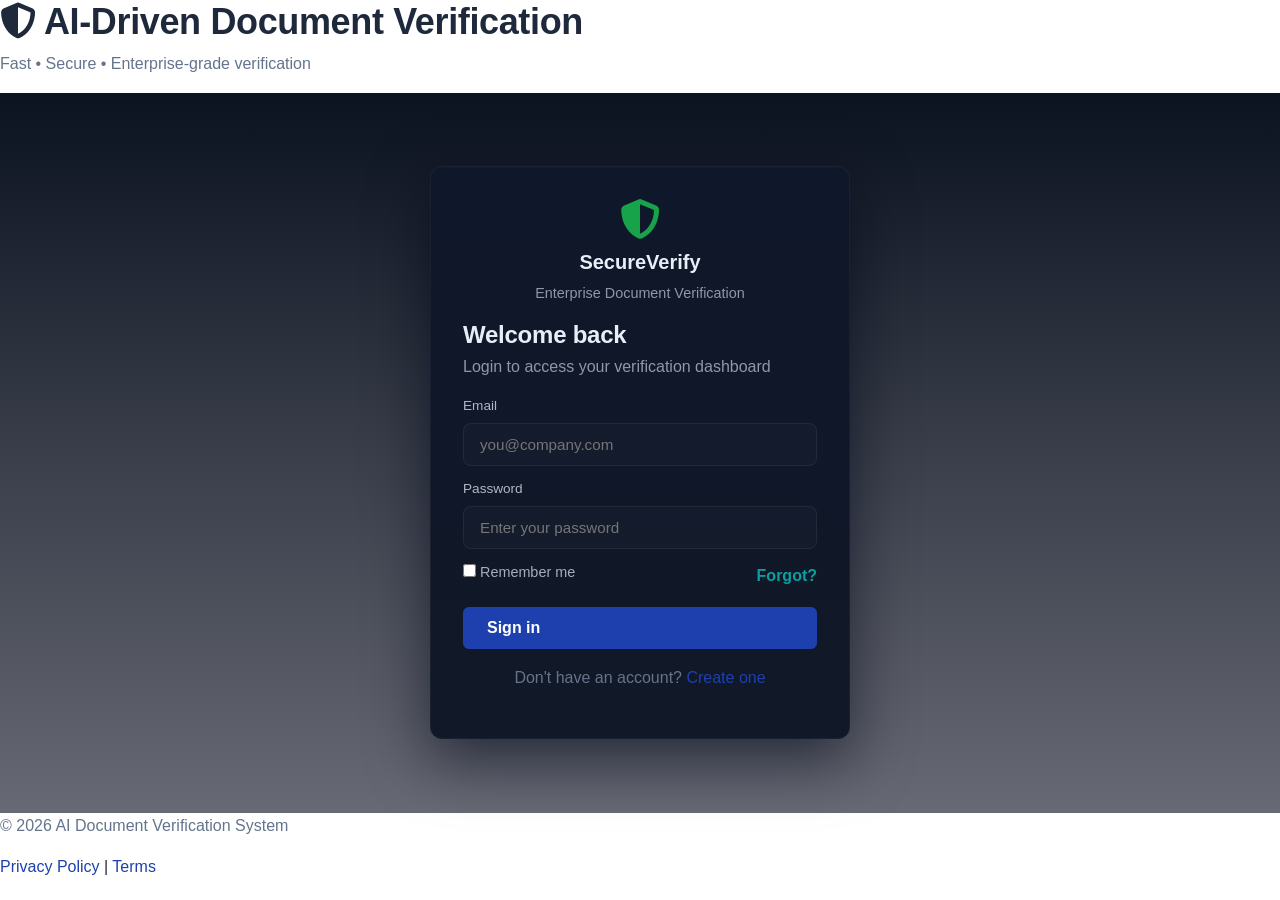
<file: login.html>
<!DOCTYPE html>
<html lang="en">
<head>
  <meta charset="UTF-8">
  <title>Login - AI Document Verification</title>
  <link rel="stylesheet" href="style.css">
  <link rel="stylesheet" href="https://cdnjs.cloudflare.com/ajax/libs/font-awesome/6.5.0/css/all.min.css">
</head>
<body>

<header>
  <div class="login-header">
    <h2><i class="fas fa-shield-alt"></i> AI-Driven Document Verification</h2>
    <p class="muted">Fast • Secure • Enterprise-grade verification</p>
  </div>
</header>

<section class="login-section">
  <div class="login-card">
    <div class="login-brand">
      <i class="fas fa-shield-alt"></i>
      <h3>SecureVerify</h3>
      <p class="muted">Enterprise Document Verification</p>
    </div>

    <h2 class="login-title">Welcome back</h2>
    <p class="login-sub">Login to access your verification dashboard</p>

    <form id="loginForm" class="login-form">
      <div class="input-row">
        <label>Email</label>
        <input type="email" id="email" placeholder="you@company.com" required>
      </div>
      <div class="input-row">
        <label>Password</label>
        <input type="password" id="password" placeholder="Enter your password" required>
      </div>

      <div class="login-actions">
        <label class="remember"><input type="checkbox" id="remember"> Remember me</label>
        <a href="#" class="forgot">Forgot?</a>
      </div>

      <button type="submit" class="btn btn-primary login-btn">Sign in</button>
    </form>

    <div class="login-footer">
      <p>Don't have an account? <a href="/register">Create one</a></p>
    </div>

    <div id="loginMessage" class="login-message"></div>
  </div>
</section>

<footer>
  <p>© 2026 AI Document Verification System</p>
  <a href="#" onclick="alert('Privacy Policy - Coming Soon!')">Privacy Policy</a> |
  <a href="#" onclick="alert('Terms of Service - Coming Soon!')">Terms</a>
</footer>

<script src="script.js"></script>
</body>
</html>
</file>
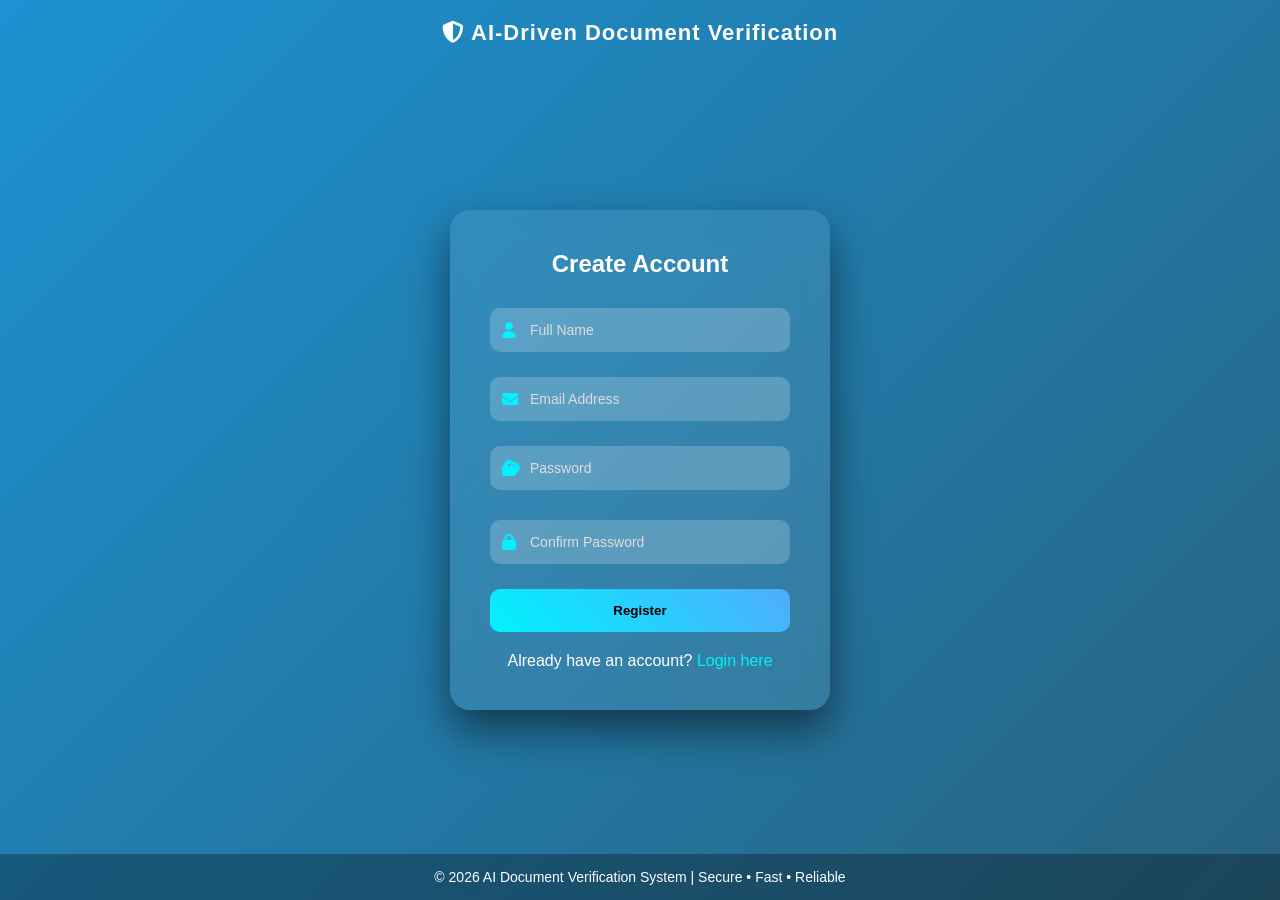
<file: register.html>
<!-- <!DOCTYPE html>
<html lang="en">
<head>
  <meta charset="UTF-8">
  <title>Register - AI Document Verification</title>
  <link rel="stylesheet" href="style.css">
  <link rel="stylesheet" href="https://cdnjs.cloudflare.com/ajax/libs/font-awesome/6.5.0/css/all.min.css">
</head>
<body>

<header>
  <h2>AI-Driven Document Verification</h2>
</header>

<section class="register-section">
  <h2>Create Your Account</h2>
  <form id="registerForm">
    <input type="text" id="fullName" placeholder="Full Name" required>
    <input type="email" id="regEmail" placeholder="Email" required>
    <input type="password" id="regPassword" placeholder="Password (min 6 chars)" minlength="6" required>
    <input type="password" id="confirmPassword" placeholder="Confirm Password" minlength="6" required>
    <button type="submit">Register</button>
  </form>
  <p>Already have an account? <a href="/login">Login here</a></p>
  <div id="registerMessage"></div>
</section>

<footer>
  <p>© 2026 AI Document Verification System</p>
  <a href="#" onclick="alert('Privacy Policy - Coming Soon!')">Privacy Policy</a> |
  <a href="#" onclick="alert('Terms of Service - Coming Soon!')">Terms</a>
</footer>

<script src="script.js"></script>
</body>
</html> -->



<!DOCTYPE html>
<html lang="en">
<head>
<meta charset="UTF-8">
<meta name="viewport" content="width=device-width, initial-scale=1.0">
<title>Register - AI Document Verification</title>

<link rel="stylesheet" href="https://cdnjs.cloudflare.com/ajax/libs/font-awesome/6.5.0/css/all.min.css">

<style>
*{
  margin:0;
  padding:0;
  box-sizing:border-box;
  font-family: 'Segoe UI', sans-serif;
}

body{
  height:100vh;
  background: linear-gradient(-45deg,#0f2027,#203a43,#2c5364,#1c92d2);
  background-size: 400% 400%;
  animation: gradientMove 12s ease infinite;
  display:flex;
  flex-direction:column;
  color:white;
}

@keyframes gradientMove{
  0%{background-position:0% 50%}
  50%{background-position:100% 50%}
  100%{background-position:0% 50%}
}

header{
  text-align:center;
  padding:20px;
  font-size:22px;
  font-weight:600;
  letter-spacing:1px;
}

.register-section{
  flex:1;
  display:flex;
  justify-content:center;
  align-items:center;
}

.card{
  background:rgba(255,255,255,0.08);
  backdrop-filter:blur(15px);
  padding:40px;
  width:380px;
  border-radius:20px;
  box-shadow:0 20px 40px rgba(0,0,0,0.5);
  animation:fadeIn 1s ease;
}

@keyframes fadeIn{
  from{opacity:0; transform:translateY(20px);}
  to{opacity:1; transform:translateY(0);}
}

.card h2{
  text-align:center;
  margin-bottom:30px;
  font-weight:600;
}

.input-box{
  position:relative;
  margin-bottom:25px;
}

.input-box input{
  width:100%;
  padding:14px 40px;
  border:none;
  border-radius:10px;
  outline:none;
  background:rgba(255,255,255,0.2);
  color:white;
  font-size:14px;
}

.input-box label{
  position:absolute;
  left:40px;
  top:14px;
  font-size:14px;
  color:#ddd;
  pointer-events:none;
  transition:0.3s;
}

.input-box input:focus + label,
.input-box input:not(:placeholder-shown) + label{
  top:-8px;
  left:35px;
  font-size:12px;
  background:#203a43;
  padding:2px 6px;
  border-radius:4px;
}

.input-box i{
  position:absolute;
  top:14px;
  left:12px;
  color:#00f2fe;
}

.toggle-password{
  position:absolute;
  right:12px;
  top:14px;
  cursor:pointer;
  color:#ccc;
}

.strength{
  height:5px;
  border-radius:5px;
  margin-top:-15px;
  margin-bottom:15px;
}

button{
  width:100%;
  padding:14px;
  border:none;
  border-radius:10px;
  background:linear-gradient(45deg,#00f2fe,#4facfe);
  font-weight:bold;
  cursor:pointer;
  transition:0.3s;
}

button:hover{
  transform:scale(1.05);
  box-shadow:0 10px 20px rgba(0,0,0,0.4);
}

.link{
  text-align:center;
  margin-top:20px;
}

.link a{
  color:#00f2fe;
  text-decoration:none;
}

.link a:hover{
  text-decoration:underline;
}

.message{
  text-align:center;
  margin-top:15px;
  font-size:14px;
}

footer{
  text-align:center;
  padding:15px;
  font-size:14px;
  background:rgba(0,0,0,0.3);
}
</style>
</head>

<body>

<header>
  <i class="fa-solid fa-shield-halved"></i> AI-Driven Document Verification
</header>

<section class="register-section">
  <div class="card">
    <h2>Create Account</h2>

    <form id="registerForm">

      <div class="input-box">
        <i class="fa-solid fa-user"></i>
        <input type="text" id="name" placeholder=" " required>
        <label>Full Name</label>
      </div>

      <div class="input-box">
        <i class="fa-solid fa-envelope"></i>
        <input type="email" id="email" placeholder=" " required>
        <label>Email Address</label>
      </div>

      <div class="input-box">
        <i class="fa-solid fa-lock"></i>
        <input type="password" id="password" placeholder=" " required>
        <label>Password</label>
        <i class="fa-solid fa-eye toggle-password" onclick="togglePassword()"></i>
      </div>

      <div class="strength" id="strengthBar"></div>

      <div class="input-box">
        <i class="fa-solid fa-lock"></i>
        <input type="password" id="confirmPassword" placeholder=" " required>
        <label>Confirm Password</label>
      </div>

      <button type="submit">Register</button>

      <div class="message" id="message"></div>

    </form>

    <div class="link">
      Already have an account? <a href="login.html">Login here</a>
    </div>

  </div>
</section>

<footer>
  © 2026 AI Document Verification System | Secure • Fast • Reliable
</footer>

<script>
const password = document.getElementById("password");
const strengthBar = document.getElementById("strengthBar");

password.addEventListener("input", function(){
  const val = password.value;
  let strength = 0;

  if(val.length >= 6) strength++;
  if(/[A-Z]/.test(val)) strength++;
  if(/[0-9]/.test(val)) strength++;
  if(/[@$!%*?&]/.test(val)) strength++;

  const colors = ["red","orange","yellow","lime"];
  strengthBar.style.width = (strength * 25) + "%";
  strengthBar.style.background = colors[strength-1] || "transparent";
});

function togglePassword(){
  const passField = document.getElementById("password");
  passField.type = passField.type === "password" ? "text" : "password";
}

document.getElementById("registerForm").addEventListener("submit", function(e){
  e.preventDefault();
  const pass = document.getElementById("password").value;
  const confirm = document.getElementById("confirmPassword").value;
  const message = document.getElementById("message");

  if(pass !== confirm){
    message.innerHTML = "❌ Passwords do not match!";
    message.style.color = "red";
    return;
  }

  message.innerHTML = "✅ Registration Successful!";
  message.style.color = "lightgreen";
});
</script>

</body>
</html>
</file>
<file: style.css>
/* ============================
   PROFESSIONAL INDUSTRIAL CSS
   SecureVerify Document Verification
   ============================ */

/* === GLOBAL STYLES === */
* {
  margin: 0;
  padding: 0;
  box-sizing: border-box;
}

:root {
  --primary-color: #1e40af;
  --secondary-color: #0f172a;
  --accent-color: #16a34a;
  --light-gray: #f8f9fa;
  --medium-gray: #e2e8f0;
  --dark-gray: #64748b;
  --text-primary: #1e293b;
  --text-secondary: #64748b;
  --border-color: #e2e8f0;
  --success: #16a34a;
  --warning: #ea580c;
  --error: #dc2626;
  --info: #0284c7;
  --transition: all 0.3s cubic-bezier(0.4, 0, 0.2, 1);
}

html {
  scroll-behavior: smooth;
}

body {
  font-family: -apple-system, BlinkMacSystemFont, 'Segoe UI', Roboto, 'Helvetica Neue', Arial, sans-serif;
  line-height: 1.6;
  color: var(--text-primary);
  background: #ffffff;
}

/* === TYPOGRAPHY === */
h1, h2, h3, h4, h5, h6 {
  font-weight: 700;
  line-height: 1.2;
  margin-bottom: 0.5rem;
}

h1 {
  font-size: 3.5rem;
  letter-spacing: -0.02em;
}

h2 {
  font-size: 2.25rem;
  letter-spacing: -0.01em;
}

h3 {
  font-size: 1.5rem;
}

h4 {
  font-size: 1.25rem;
}

p {
  color: var(--text-secondary);
  margin-bottom: 1rem;
}

a {
  color: var(--primary-color);
  text-decoration: none;
  transition: var(--transition);
}

a:hover {
  color: var(--accent-color);
}

/* === NAVIGATION BAR === */
.navbar {
  background: var(--secondary-color);
  color: white;
  padding: 1rem 0;
  position: sticky;
  top: 0;
  z-index: 1000;
  box-shadow: 0 2px 10px rgba(0, 0, 0, 0.1);
}

/* === LOGIN / AUTH STYLES (Industrial Look) === */
.login-section {
  min-height: 80vh;
  display: flex;
  align-items: center;
  justify-content: center;
  background: linear-gradient(180deg, #0b1220 0%, rgba(2,6,23,0.6) 100%);
  padding: 4rem 2rem;
}

.login-card {
  width: 420px;
  background: linear-gradient(180deg, #0f172a 0%, #111827 100%);
  border-radius: 12px;
  padding: 2rem;
  box-shadow: 0 20px 60px rgba(2,6,23,0.6), 0 1px 0 rgba(255,255,255,0.02) inset;
  color: #e6eef8;
  border: 1px solid rgba(255,255,255,0.04);
}

.login-brand {
  text-align: center;
  margin-bottom: 1rem;
}

.login-brand i {
  font-size: 2.5rem;
  color: var(--accent-color);
}

.login-brand h3 {
  margin-top: 0.5rem;
  font-size: 1.25rem;
}

.login-card .muted {
  color: rgba(230,238,248,0.6);
  font-size: 0.9rem;
}

.login-title {
  font-size: 1.5rem;
  margin: 0.5rem 0 0.25rem 0;
}

.login-sub {
  color: rgba(230,238,248,0.6);
  margin-bottom: 1rem;
}

.login-form .input-row {
  display: flex;
  flex-direction: column;
  margin-bottom: 0.75rem;
}

.login-form label {
  font-size: 0.85rem;
  color: rgba(230,238,248,0.75);
  margin-bottom: 0.4rem;
}

.login-form input[type="email"],
.login-form input[type="password"] {
  padding: 0.75rem 1rem;
  border-radius: 8px;
  border: 1px solid rgba(255,255,255,0.06);
  background: rgba(255,255,255,0.02);
  color: #e6eef8;
  font-size: 0.95rem;
}

.login-actions {
  display: flex;
  justify-content: space-between;
  align-items: center;
  margin-bottom: 1rem;
}

.login-actions .remember {
  color: rgba(230,238,248,0.7);
  font-size: 0.9rem;
}

.login-actions .forgot {
  color: rgba(14,165,164,0.95);
  font-weight: 600;
}

.login-btn {
  width: 100%;
  padding: 0.9rem 1rem;
  border-radius: 10px;
  font-size: 1rem;
}

.login-footer {
  text-align: center;
  margin-top: 1rem;
  color: rgba(230,238,248,0.7);
}

.login-message {
  margin-top: 1rem;
  text-align: center;
  color: var(--accent-color);
}

.navbar-container {
  max-width: 1400px;
  margin: 0 auto;
  padding: 0 2rem;
  display: flex;
  justify-content: space-between;
  align-items: center;
}

.navbar-logo {
  font-size: 1.5rem;
  font-weight: 700;
  display: flex;
  align-items: center;
  gap: 0.5rem;
  letter-spacing: -0.5px;
}

.navbar-logo i {
  color: var(--accent-color);
  font-size: 1.75rem;
}

.navbar-menu {
  display: flex;
  gap: 2rem;
  align-items: center;
}

.nav-link {
  color: white;
  position: relative;
  font-weight: 500;
  transition: var(--transition);
}

.nav-link::after {
  content: '';
  position: absolute;
  bottom: -5px;
  left: 0;
  width: 0;
  height: 2px;
  background: var(--accent-color);
  transition: var(--transition);
}

.nav-link:hover {
  color: var(--accent-color);
}

.nav-link:hover::after {
  width: 100%;
}

/* === HERO SECTION === */
.hero {
  position: relative;
  min-height: 600px;
  display: flex;
  align-items: center;
  justify-content: center;
  background: linear-gradient(135deg, var(--secondary-color) 0%, var(--primary-color) 100%);
  color: white;
  text-align: center;
  overflow: hidden;
}

.hero::before {
  content: '';
  position: absolute;
  top: 0;
  left: 0;
  right: 0;
  bottom: 0;
  background: 
    radial-gradient(circle at 20% 50%, rgba(30, 64, 175, 0.3) 0%, transparent 50%),
    radial-gradient(circle at 80% 80%, rgba(22, 163, 74, 0.2) 0%, transparent 50%);
  pointer-events: none;
}

.hero-overlay {
  position: absolute;
  inset: 0;
  background: url('data:image/svg+xml,<svg xmlns="http://www.w3.org/2000/svg" viewBox="0 0 100 100"><path d="M0,50 Q25,25 50,50 T100,50" fill="none" stroke="rgba(255,255,255,0.1)" stroke-width="0.5"/><path d="M0,60 Q25,35 50,60 T100,60" fill="none" stroke="rgba(255,255,255,0.1)" stroke-width="0.5"/><path d="M0,40 Q25,15 50,40 T100,40" fill="none" stroke="rgba(255,255,255,0.1)" stroke-width="0.5"/></svg>');
  opacity: 0.5;
  pointer-events: none;
}

.hero-content {
  position: relative;
  z-index: 2;
  max-width: 800px;
  padding: 2rem;
  animation: slideUp 0.8s ease-out;
}

@keyframes slideUp {
  from {
    opacity: 0;
    transform: translateY(30px);
  }
  to {
    opacity: 1;
    transform: translateY(0);
  }
}

.hero-title {
  color: white;
  margin-bottom: 1.5rem;
  font-size: 3rem;
  font-weight: 800;
  letter-spacing: -0.03em;
}

.hero-subtitle {
  color: rgba(255, 255, 255, 0.9);
  font-size: 1.25rem;
  margin-bottom: 2rem;
  font-weight: 400;
  line-height: 1.8;
}

.hero-cta {
  display: flex;
  gap: 1rem;
  justify-content: center;
  flex-wrap: wrap;
}

/* === BUTTONS === */
.btn {
  display: inline-flex;
  align-items: center;
  gap: 0.5rem;
  padding: 0.75rem 1.5rem;
  border: none;
  border-radius: 0.375rem;
  font-weight: 600;
  font-size: 1rem;
  cursor: pointer;
  transition: var(--transition);
  text-decoration: none;
}

.btn-primary {
  background: var(--primary-color);
  color: white;
}

.btn-primary:hover {
  background: #1e3a8a;
  transform: translateY(-2px);
  box-shadow: 0 8px 16px rgba(30, 64, 175, 0.3);
}

.btn-secondary {
  background: transparent;
  color: white;
  border: 2px solid white;
}

.btn-secondary:hover {
  background: rgba(255, 255, 255, 0.1);
  transform: translateY(-2px);
}

.btn-lg {
  padding: 1rem 2.5rem;
  font-size: 1.125rem;
}

.btn-success {
  background: var(--success);
  color: white;
}

.btn-success:hover {
  background: #15803d;
  transform: translateY(-2px);
  box-shadow: 0 8px 16px rgba(22, 163, 74, 0.3);
}

.btn-info {
  background: var(--info);
  color: white;
}

.btn-info:hover {
  background: #0369a1;
  transform: translateY(-2px);
}

/* === SECTION CONTAINER === */
.section-container {
  max-width: 1400px;
  margin: 0 auto;
  padding: 0 2rem;
}

.section-title {
  color: var(--text-primary);
  text-align: center;
  margin-bottom: 0.5rem;
  font-size: 2.25rem;
}

.section-subtitle {
  text-align: center;
  color: var(--text-secondary);
  font-size: 1.1rem;
  margin-bottom: 3rem;
  max-width: 600px;
  margin-left: auto;
  margin-right: auto;
}

/* === VERIFY SECTION === */
.verify-section {
  padding: 4rem 0;
  background: linear-gradient(180deg, #ffffff 0%, #f8f9fa 100%);
}

.verify-container {
  background: white;
  border-radius: 0.75rem;
  box-shadow: 0 10px 30px rgba(0, 0, 0, 0.08);
  overflow: hidden;
  margin-top: 2rem;
}

/* Document Type Selection */
.document-types {
  padding: 2.5rem;
  border-bottom: 1px solid var(--border-color);
}

.document-types h3 {
  margin-bottom: 1.5rem;
  font-size: 1.25rem;
}

.type-grid {
  display: grid;
  grid-template-columns: repeat(auto-fit, minmax(150px, 1fr));
  gap: 1rem;
}

.type-btn {
  display: flex;
  flex-direction: column;
  align-items: center;
  gap: 0.75rem;
  padding: 1.5rem 1rem;
  border: 2px solid var(--border-color);
  background: white;
  border-radius: 0.5rem;
  cursor: pointer;
  font-weight: 600;
  transition: var(--transition);
  color: var(--text-primary);
}

.type-btn:hover {
  border-color: var(--primary-color);
  background: rgba(30, 64, 175, 0.05);
  transform: translateY(-2px);
}

.type-btn i {
  font-size: 2rem;
  color: var(--primary-color);
}

/* Form Styling */
.verification-form {
  padding: 2.5rem;
}

.form-section {
  border: none;
  padding: 0;
  margin-bottom: 2rem;
}

.form-section legend {
  font-size: 1.25rem;
  font-weight: 700;
  color: var(--text-primary);
  padding-bottom: 1rem;
  border-bottom: 2px solid var(--border-color);
  margin-bottom: 1.5rem;
  width: 100%;
}

.form-grid {
  display: grid;
  grid-template-columns: repeat(auto-fit, minmax(250px, 1fr));
  gap: 1.5rem;
}

.form-group {
  display: flex;
  flex-direction: column;
}

.form-group label {
  font-weight: 600;
  margin-bottom: 0.5rem;
  color: var(--text-primary);
  font-size: 0.95rem;
}

.required {
  color: var(--error);
  font-weight: 700;
}

.form-group input,
.form-group select {
  padding: 0.875rem;
  border: 1px solid var(--border-color);
  border-radius: 0.375rem;
  font-size: 1rem;
  font-family: inherit;
  transition: var(--transition);
  background: white;
}

.form-group input:focus,
.form-group select:focus {
  outline: none;
  border-color: var(--primary-color);
  box-shadow: 0 0 0 3px rgba(30, 64, 175, 0.1);
}

.form-group small {
  margin-top: 0.25rem;
  color: var(--text-secondary);
  font-size: 0.875rem;
}

/* Upload Box */
.upload-container {
  margin: 2rem 0;
}

.upload-box {
  border: 2px dashed var(--border-color);
  border-radius: 0.75rem;
  padding: 3rem 2rem;
  text-align: center;
  cursor: pointer;
  transition: var(--transition);
  background: linear-gradient(135deg, rgba(30, 64, 175, 0.02) 0%, rgba(22, 163, 74, 0.02) 100%);
  position: relative;
}

.upload-box:hover {
  border-color: var(--primary-color);
  background: linear-gradient(135deg, rgba(30, 64, 175, 0.05) 0%, rgba(22, 163, 74, 0.05) 100%);
}

.upload-icon {
  font-size: 3rem;
  color: var(--primary-color);
  margin-bottom: 1rem;
}

.upload-box h4 {
  color: var(--text-primary);
  margin-bottom: 0.5rem;
}

.upload-box p {
  color: var(--text-secondary);
  margin: 0.5rem 0;
}

.upload-formats {
  font-size: 0.875rem;
  color: var(--dark-gray);
}

.upload-box input[type="file"] {
  display: none;
}

/* Action Buttons */
.form-actions {
  display: flex;
  gap: 1rem;
  margin-top: 2rem;
  flex-wrap: wrap;
  padding-top: 2rem;
  border-top: 1px solid var(--border-color);
}

.form-actions .btn {
  flex: 1;
  min-width: 200px;
  justify-content: center;
}

/* Auto-Fill Section */
.auto-fill-box {
  background: linear-gradient(135deg, rgba(15, 23, 42, 0.02) 0%, rgba(30, 64, 175, 0.05) 100%);
  border: 1px solid var(--border-color);
  border-radius: 0.75rem;
  padding: 1.5rem;
  margin: 2rem 0;
}

.auto-fill-box h4 {
  color: var(--primary-color);
  margin-bottom: 0.5rem;
  display: flex;
  align-items: center;
  gap: 0.5rem;
}

.auto-fill-box p {
  margin-bottom: 1rem;
}

.extracted-preview {
  background: white;
  padding: 1rem;
  border-radius: 0.5rem;
  margin-bottom: 1rem;
  border: 1px solid var(--border-color);
}

/* Results Section */
.results-section {
  background: linear-gradient(135deg, rgba(22, 163, 74, 0.02) 0%, rgba(2, 132, 199, 0.02) 100%);
  border: 1px solid var(--border-color);
  border-radius: 0.75rem;
  padding: 2rem;
  margin: 2rem 0;
}

.results-section h3 {
  color: var(--success);
  margin-bottom: 1.5rem;
  display: flex;
  align-items: center;
  gap: 0.75rem;
}

.chart-container {
  margin: 1.5rem 0;
  min-height: 300px;
}

.extracted-info-box {
  background: white;
  border: 1px solid var(--border-color);
  border-radius: 0.5rem;
  padding: 1.5rem;
  margin: 1.5rem 0;
}

/* Status Messages */
.preview-section,
.status-message {
  margin-top: 1.5rem;
  padding: 1rem;
  border-radius: 0.5rem;
}

.loading-message {
  text-align: center;
  color: var(--text-secondary);
  padding: 2rem;
}

/* === ABOUT SECTION === */
.about-section {
  padding: 6rem 0;
  background: white;
}

.features-grid {
  display: grid;
  grid-template-columns: repeat(auto-fit, minmax(300px, 1fr));
  gap: 2rem;
  margin-top: 3rem;
}

.feature-card {
  background: linear-gradient(135deg, #ffffff 0%, #f8f9fa 100%);
  border: 1px solid var(--border-color);
  border-radius: 0.75rem;
  padding: 2rem;
  text-align: center;
  transition: var(--transition);
  cursor: pointer;
}

.feature-card:hover {
  transform: translateY(-8px);
  box-shadow: 0 20px 40px rgba(0, 0, 0, 0.1);
  border-color: var(--primary-color);
}

.feature-icon {
  font-size: 3rem;
  color: var(--primary-color);
  margin-bottom: 1rem;
}

.feature-card h3 {
  color: var(--text-primary);
  margin-bottom: 0.5rem;
}

.feature-card p {
  color: var(--text-secondary);
  margin: 0;
}

/* === STATUS SECTION === */
.status-section {
  padding: 6rem 0;
  background: linear-gradient(180deg, #f8f9fa 0%, #ffffff 100%);
}

.status-grid {
  display: grid;
  grid-template-columns: repeat(auto-fit, minmax(280px, 1fr));
  gap: 2rem;
  margin-top: 3rem;
}

.status-card {
  background: white;
  border: 1px solid var(--border-color);
  border-radius: 0.75rem;
  padding: 2rem;
  text-align: center;
  position: relative;
  overflow: hidden;
  transition: var(--transition);
}

.status-card::before {
  content: '';
  position: absolute;
  top: 0;
  left: 0;
  right: 0;
  height: 4px;
  background: var(--border-color);
}

.status-card.status-active::before {
  background: var(--success);
}

.status-indicator {
  width: 12px;
  height: 12px;
  background: var(--success);
  border-radius: 50%;
  display: inline-block;
  margin-bottom: 1rem;
  animation: pulse 2s infinite;
}

@keyframes pulse {
  0%, 100% {
    opacity: 1;
  }
  50% {
    opacity: 0.6;
  }
}

.status-card h3 {
  color: var(--text-primary);
  margin-bottom: 0.5rem;
}

.status-badge {
  display: inline-block;
  padding: 0.5rem 1rem;
  background: var(--success);
  color: white;
  border-radius: 2rem;
  font-weight: 600;
  font-size: 0.875rem;
  margin: 0;
}

/* === VERIFIED DOCUMENTS SECTION === */
.verified-section {
  padding: 6rem 0;
  background: white;
}

.verified-controls {
  margin: 2rem 0;
  display: flex;
  justify-content: center;
}

.verified-list {
  margin-top: 2rem;
}

.verified-list table {
  width: 100%;
  border-collapse: collapse;
  background: white;
  box-shadow: 0 2px 8px rgba(0, 0, 0, 0.05);
  border-radius: 0.5rem;
  overflow: hidden;
}

.verified-list th {
  background: linear-gradient(90deg, var(--secondary-color) 0%, var(--primary-color) 100%);
  color: white;
  padding: 1.25rem;
  text-align: left;
  font-weight: 600;
  border: none;
}

.verified-list td {
  padding: 1.25rem;
  border-bottom: 1px solid var(--border-color);
  color: var(--text-primary);
}

.verified-list tr:last-child td {
  border-bottom: none;
}

.verified-list tr:hover {
  background: rgba(30, 64, 175, 0.02);
}

/* === CONTACT SECTION === */
.contact-section {
  padding: 6rem 0;
  background: linear-gradient(135deg, #f8f9fa 0%, #ffffff 100%);
}

.contact-grid {
  display: grid;
  grid-template-columns: repeat(auto-fit, minmax(280px, 1fr));
  gap: 2rem;
  margin-top: 3rem;
}

.contact-card {
  background: white;
  border: 1px solid var(--border-color);
  border-radius: 0.75rem;
  padding: 2rem;
  text-align: center;
  transition: var(--transition);
  cursor: pointer;
}

.contact-card:hover {
  transform: translateY(-4px);
  box-shadow: 0 12px 24px rgba(0, 0, 0, 0.08);
}

.contact-card i {
  font-size: 2.5rem;
  color: var(--primary-color);
  margin-bottom: 1rem;
}

.contact-card h3 {
  color: var(--text-primary);
  margin-bottom: 0.5rem;
}

.contact-card p {
  margin: 0;
}

.contact-card a {
  color: var(--primary-color);
  font-weight: 600;
}

/* === FOOTER === */
.footer {
  background: var(--secondary-color);
  color: white;
  padding: 4rem 0 1rem;
  margin-top: 4rem;
}

.footer-container {
  max-width: 1400px;
  margin: 0 auto;
  padding: 0 2rem;
  display: grid;
  grid-template-columns: repeat(auto-fit, minmax(250px, 1fr));
  gap: 3rem;
  margin-bottom: 2rem;
}

.footer-section h4 {
  color: white;
  margin-bottom: 1rem;
  font-size: 1.1rem;
}

.footer-section p {
  color: rgba(255, 255, 255, 0.8);
  margin-bottom: 0.5rem;
}

.footer-section ul {
  list-style: none;
}

.footer-section ul li {
  margin-bottom: 0.75rem;
}

.footer-section ul li a {
  color: rgba(255, 255, 255, 0.8);
  transition: var(--transition);
}

.footer-section ul li a:hover {
  color: var(--accent-color);
}

.footer-bottom {
  border-top: 1px solid rgba(255, 255, 255, 0.1);
  padding-top: 2rem;
  text-align: center;
  color: rgba(255, 255, 255, 0.7);
  max-width: 1400px;
  margin: 0 auto;
  padding: 2rem;
}

/* === RESPONSIVE DESIGN === */
@media (max-width: 768px) {
  .hero-title {
    font-size: 2rem;
  }

  .hero-subtitle {
    font-size: 1rem;
  }

  .hero-cta {
    flex-direction: column;
  }

  .navbar-menu {
    flex-direction: column;
    gap: 1rem;
    position: absolute;
    top: 60px;
    left: 0;
    right: 0;
    background: var(--secondary-color);
    padding: 1rem 2rem;
    display: none;
  }

  .navbar-menu.active {
    display: flex;
  }

  .section-title {
    font-size: 1.75rem;
  }

  .form-grid {
    grid-template-columns: 1fr;
  }

  .form-actions .btn {
    min-width: 100%;
  }

  .verify-section,
  .about-section,
  .status-section,
  .verified-section,
  .contact-section {
    padding: 3rem 1rem;
  }

  .type-grid {
    grid-template-columns: repeat(2, 1fr);
  }

  .verified-list table {
    font-size: 0.875rem;
  }

  .verified-list th,
  .verified-list td {
    padding: 0.75rem;
  }
}

@media (max-width: 480px) {
  .hero-title {
    font-size: 1.5rem;
  }

  .section-title {
    font-size: 1.5rem;
  }

  .section-subtitle {
    font-size: 0.95rem;
  }

  h1 {
    font-size: 2rem;
  }

  h2 {
    font-size: 1.5rem;
  }

  .type-grid {
    grid-template-columns: 1fr;
  }

  .features-grid {
    grid-template-columns: 1fr;
  }

  .status-grid {
    grid-template-columns: 1fr;
  }

  .contact-grid {
    grid-template-columns: 1fr;
  }

  .btn {
    width: 100%;
    justify-content: center;
  }

  .hero-cta {
    flex-direction: column;
  }

  .hero-cta .btn {
    width: 100%;
  }
}

/* === UTILITY CLASSES === */
.text-center {
  text-align: center;
}

.mt-1 { margin-top: 0.5rem; }
.mt-2 { margin-top: 1rem; }
.mt-3 { margin-top: 1.5rem; }
.mt-4 { margin-top: 2rem; }

.mb-1 { margin-bottom: 0.5rem; }
.mb-2 { margin-bottom: 1rem; }
.mb-3 { margin-bottom: 1.5rem; }
.mb-4 { margin-bottom: 2rem; }

.text-muted {
  color: var(--text-secondary);
}

.text-success {
  color: var(--success);
}

.text-error {
  color: var(--error);
}

.text-info {
  color: var(--info);
}

.hidden {
  display: none;
}
</file>
